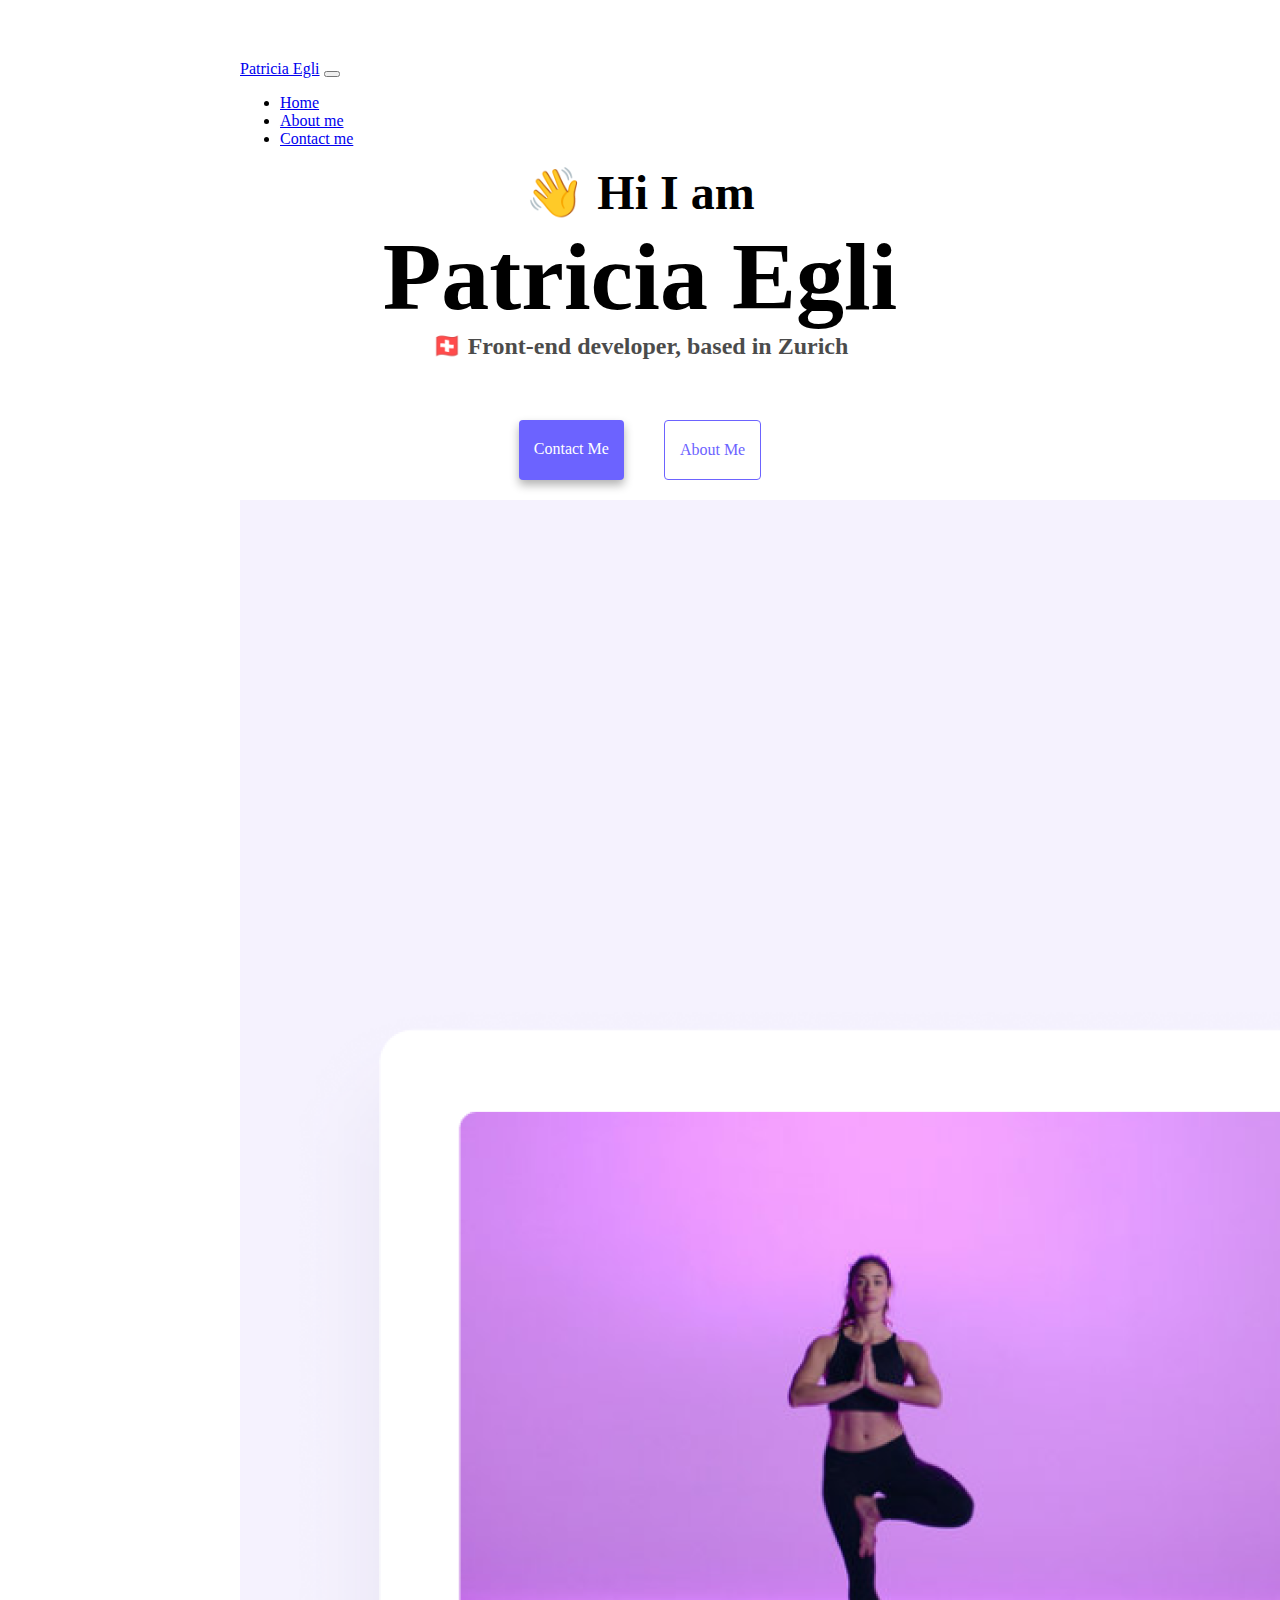
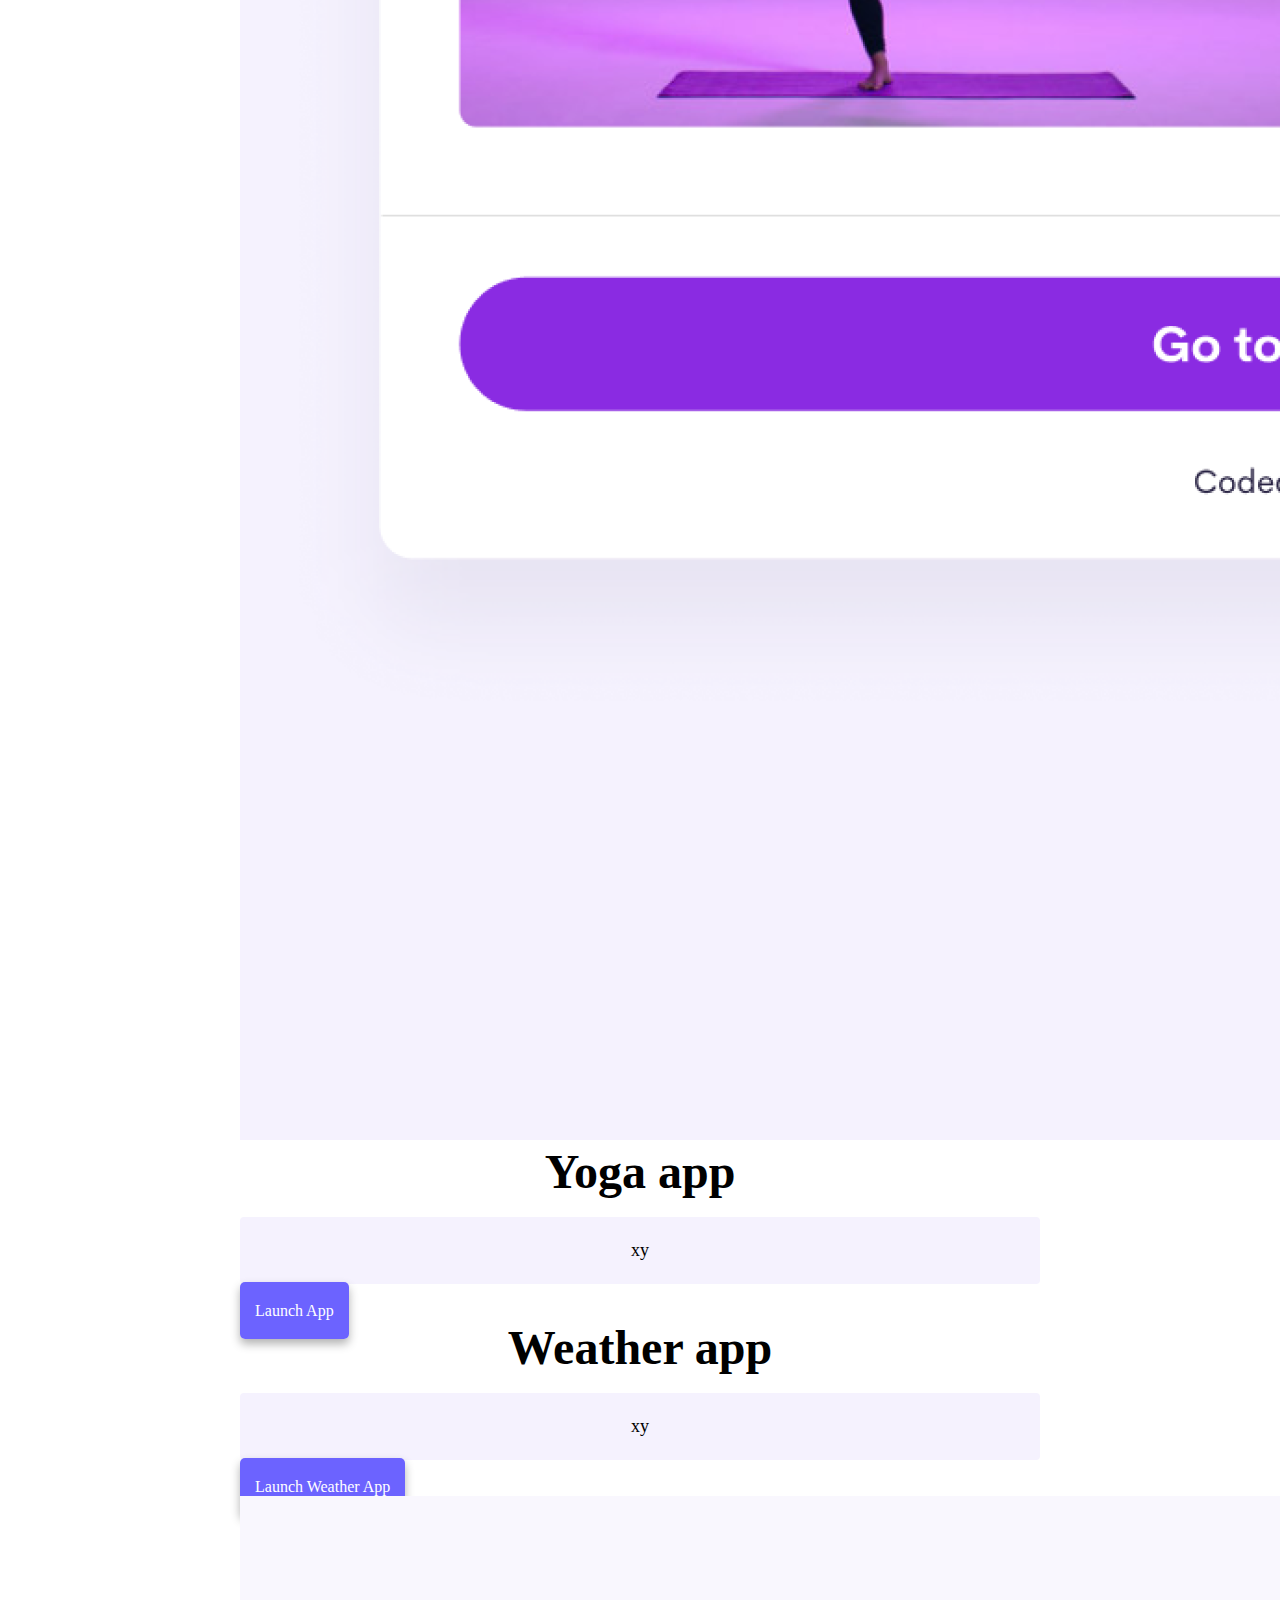
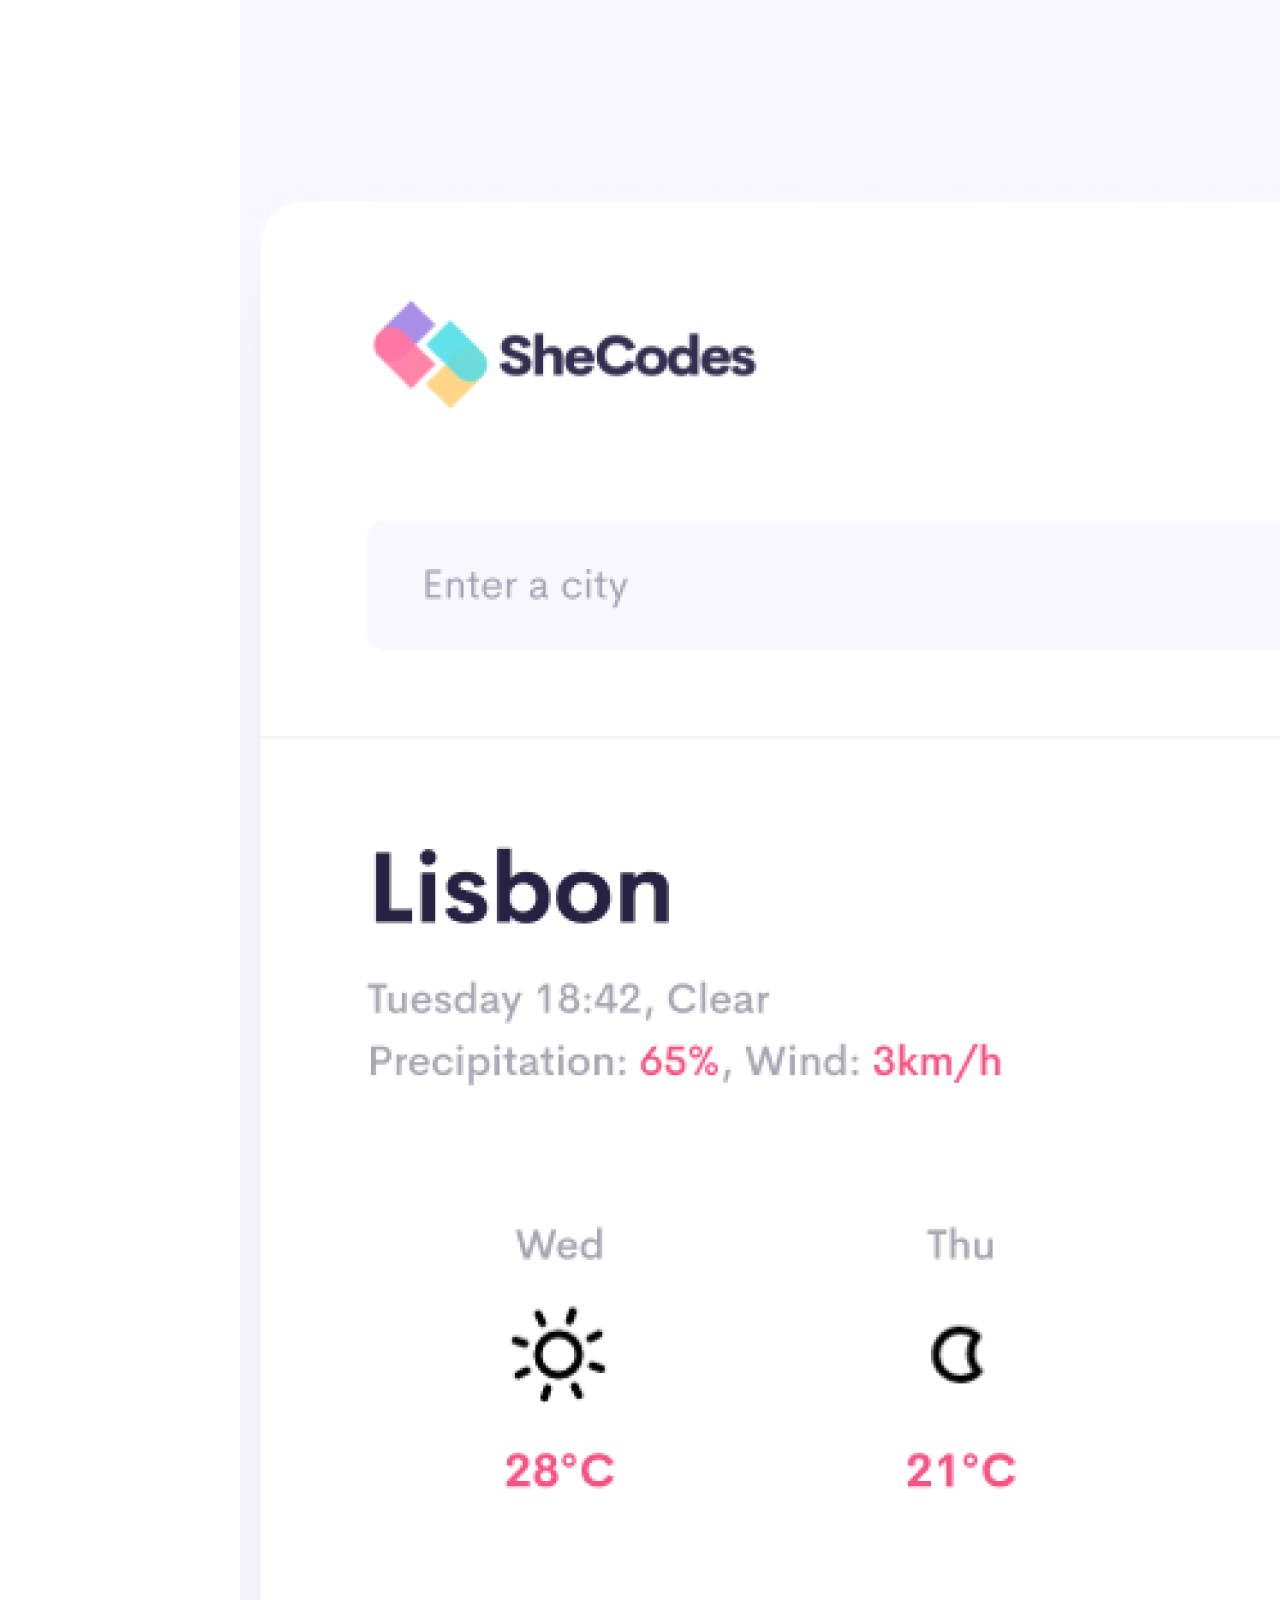
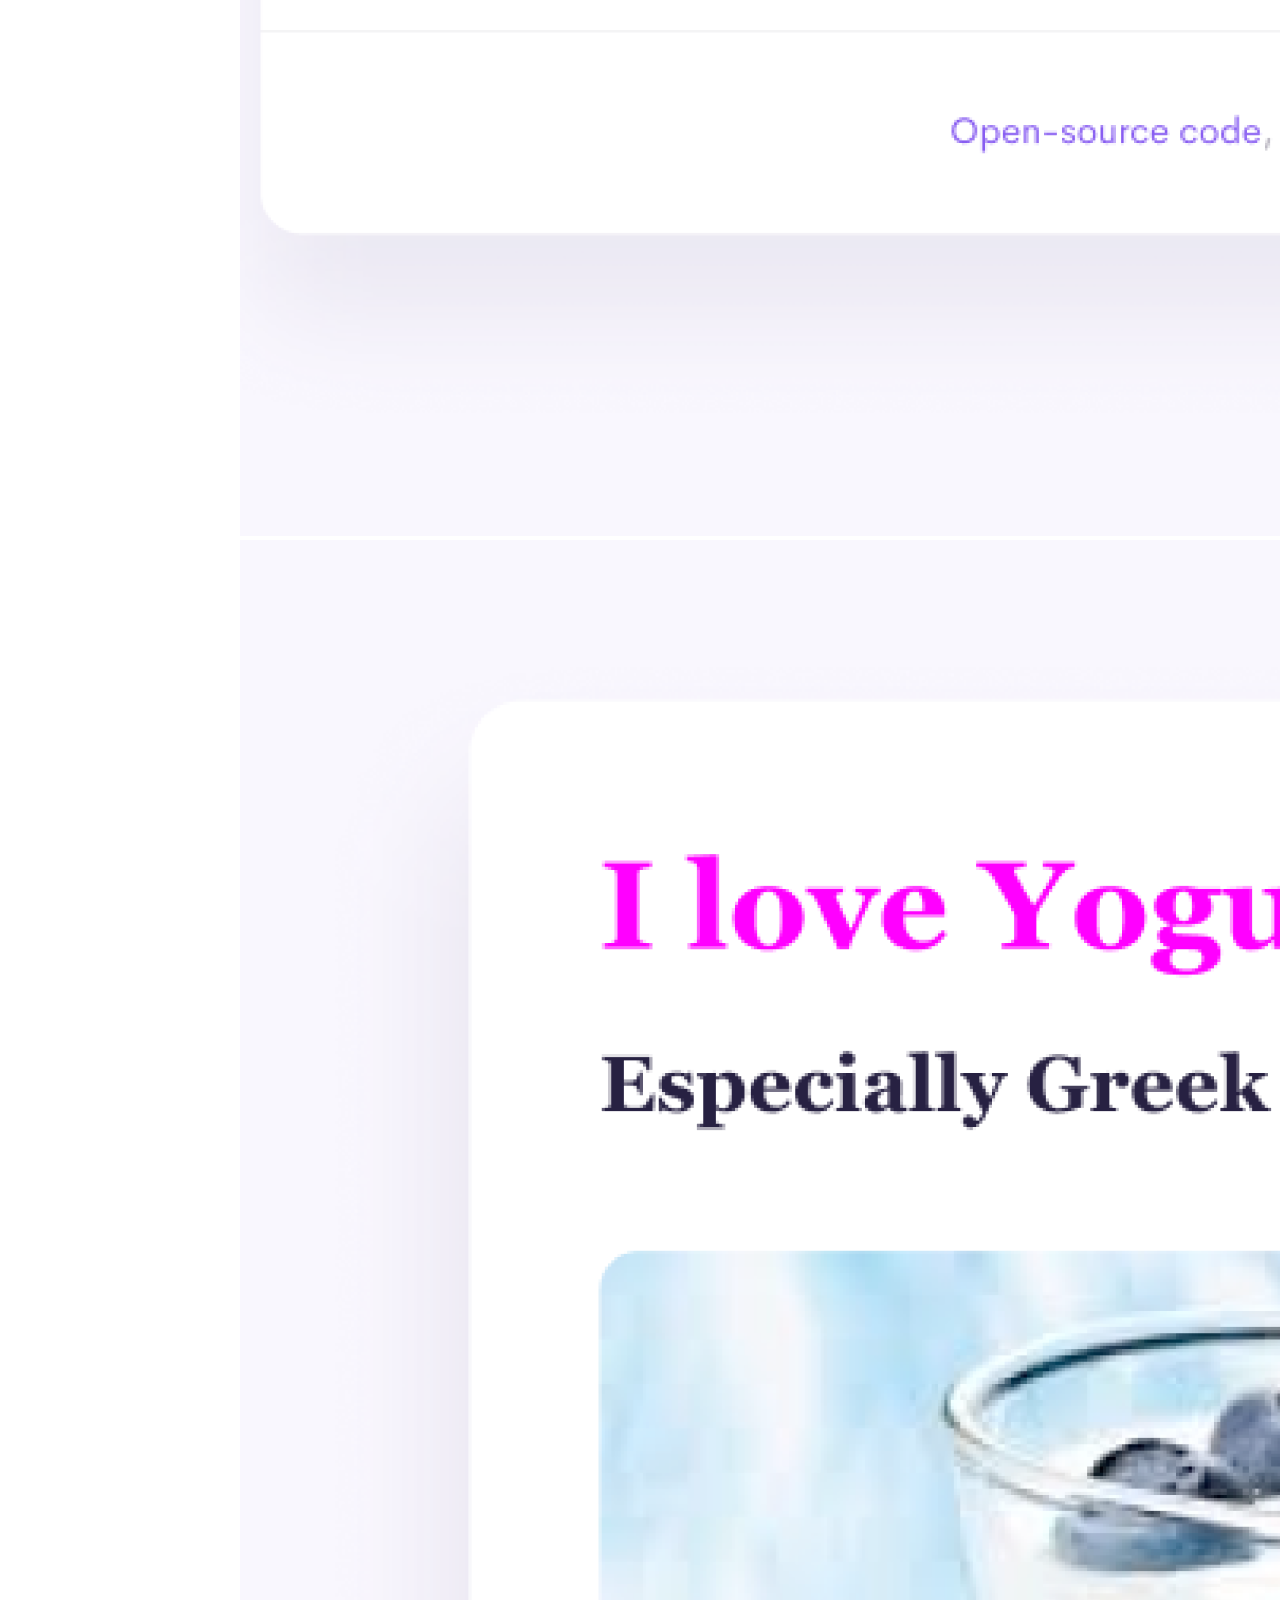
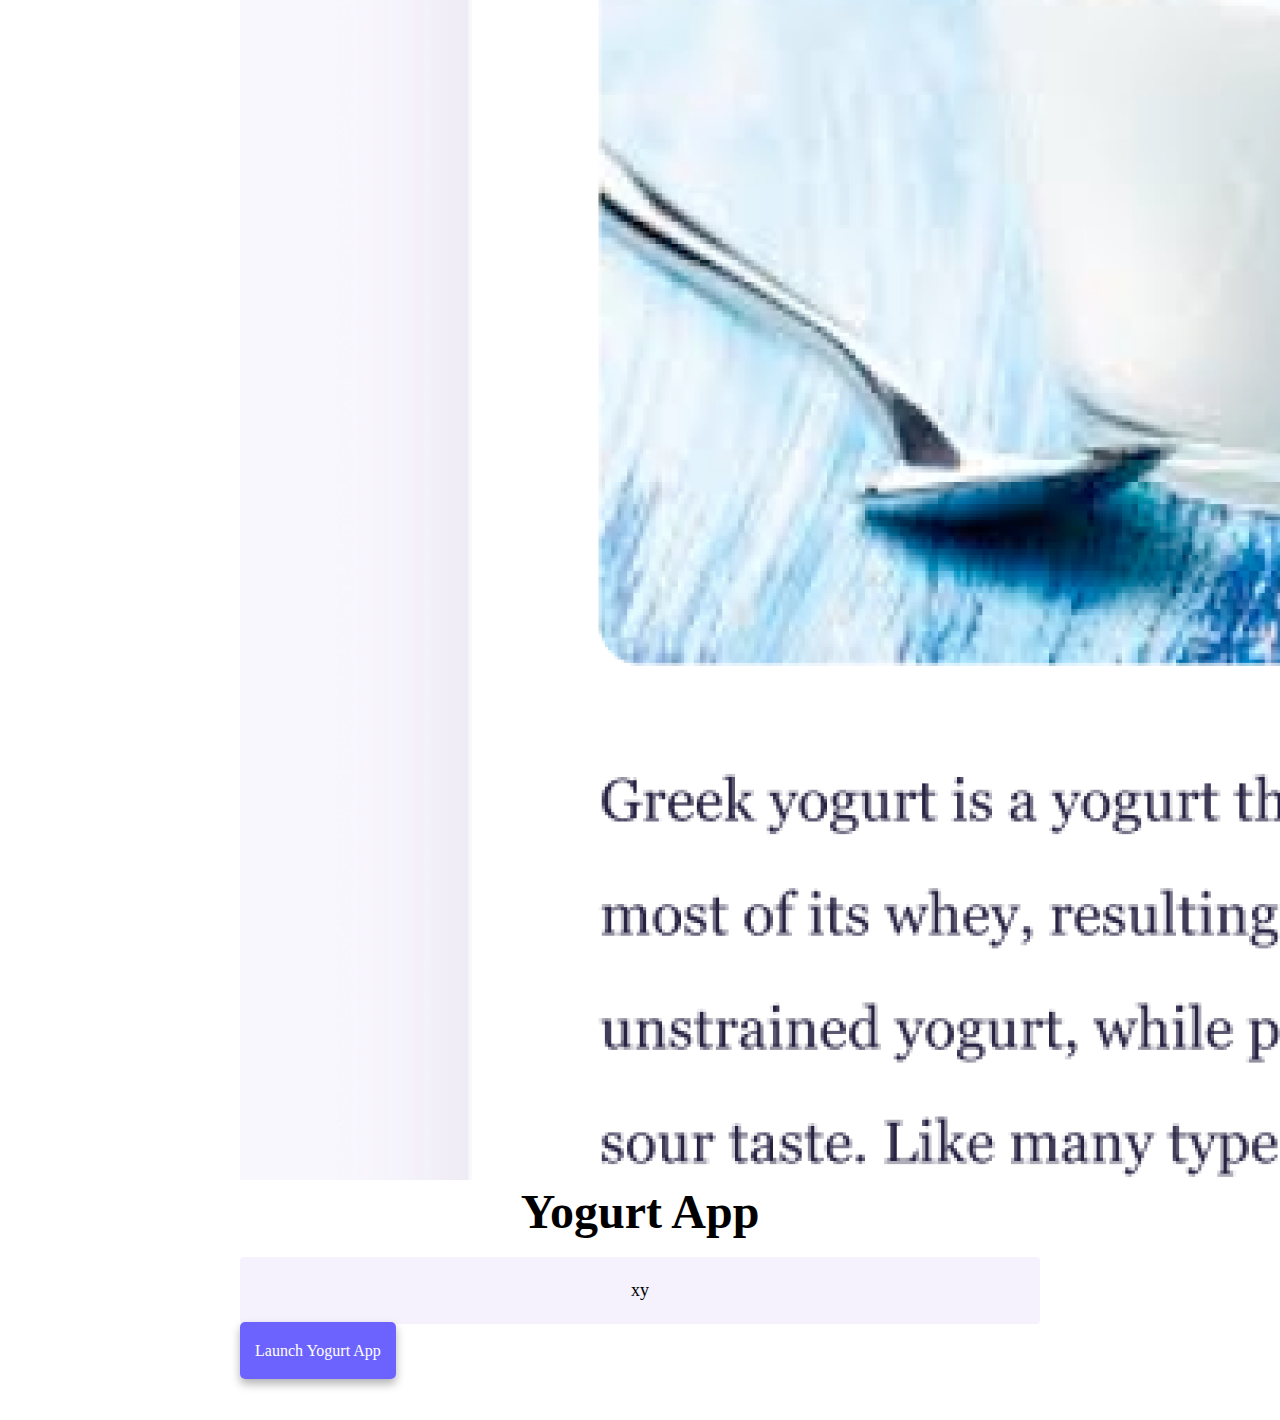
<file: index.html>
<!DOCTYPE html>
<html lang="en">
  <head>
    <meta charset="UTF-8" />
    <meta http-equiv="X-UA-Compatible" content="IE=edge" />
    <meta name="viewport" content="width=device-width, initial-scale=1.0" />
    <title>Front-end developer - Patricia Egli</title>
    <link rel="stylesheet" href="style.css" />
    <link
      rel="stylesheet"
      href="https://cdn.jsdelivr.net/npm/bootstrap@4.6.2/dist/css/bootstrap.min.css"
      integrity="sha384-xOolHFLEh07PJGoPkLv1IbcEPTNtaed2xpHsD9ESMhqIYd0nLMwNLD69Npy4HI+N"
      crossorigin="anonymous"
    />
    <script
      src="https://cdn.jsdelivr.net/npm/jquery@3.5.1/dist/jquery.slim.min.js"
      integrity="sha384-DfXdz2htPH0lsSSs5nCTpuj/zy4C+OGpamoFVy38MVBnE+IbbVYUew+OrCXaRkfj"
      crossorigin="anonymous"
    ></script>
    <script
      src="https://cdn.jsdelivr.net/npm/bootstrap@4.6.2/dist/js/bootstrap.bundle.min.js"
      integrity="sha384-Fy6S3B9q64WdZWQUiU+q4/2Lc9npb8tCaSX9FK7E8HnRr0Jz8D6OP9dO5Vg3Q9ct"
      crossorigin="anonymous"
    ></script>
  </head>
  <body>
    <nav class="navbar navbar-expand-lg navbar-light bg-light fixed-top">
      <div class="container">
        <a class="navbar-brand" href="index.html">Patricia Egli</a>
        <button
          class="navbar-toggler"
          type="button"
          data-bs-toggle="collapse"
          data-bs-target="#navbarNav"
          aria-controls="navbarNav"
          aria-expanded="false"
          aria-label="Toggle navigation"
        >
          <span class="navbar-toggler-icon"></span>
        </button>
        <div class="collapse navbar-collapse" id="navbarNav">
          <ul class="navbar-nav">
            <li class="nav-item">
              <a class="nav-link active" aria-current="page" href="index.html"
                >Home</a
              >
            </li>
            <li class="nav-item">
              <a class="nav-link" href="about.html">About me</a>
            </li>
            <li class="nav-item">
              <a class="nav-link" href="about.html#contact">Contact me</a>
            </li>
          </ul>
        </div>
      </div>
    </nav>
    <h2>👋 Hi I am</h2>
    <h1>Patricia Egli</h1>
    <h3>🇨🇭 Front-end developer, based in Zurich</h3>
    <div class="navigation-links" mb-5>
      <a
        href="about.html#contact"
        class="contact-link"
        title="Contact Patricia Egli"
        >Contact me</a
      >
      <a href="about.html" class="about-link" title="About Patricia Egli"
        >About me</a
      >
    </div>
    <div class="container">
      <div class="row">
        <div class="col-md-6">
          <img
            src="images/yoga.png"
            alt="Yoga project"
            class="img-fluid rounded d-none d-sm-block"
          />
        </div>
        <div class="col-md-6">
          <h2 class="mb-3">Yoga app</h2>
          <p>xy</p>
          <div class="mt-5">
            <a href="#" class="contact-link" title="Yoga project">
              Launch app</a
            >
          </div>
        </div>
      </div>
      <div class="row mt-5">
        <div class="col-md-6">
          <h2 class="mb-3">Weather app</h2>
          <p>xy</p>
          <div class="mb-5 mt-5">
            <a href="#" class="contact-link"> Launch Weather app</a>
          </div>
        </div>

        <div class="col-md-6">
          <img
            src="images/weather.png"
            alt="Weather project"
            class="img-fluid rounded d-none d-sm-block"
          />
        </div>
      </div>
      <div class="row mt-5">
        <div class="col-md-6">
          <img
            src="images/yogurt.png"
            alt="Yogurt project"
            class="img-fluid rounded d-none d-sm-block"
          />
        </div>
        <div class="col-md-6">
          <h2 class="mb-3">Yogurt App</h2>
          <p>xy</p>
          <div class="mt-5">
            <a href="#" class="contact-link" title="Yogurt project">
              Launch Yogurt app</a
            >
          </div>
        </div>
      </div>
    </div>
  </body>
</html>
</file>
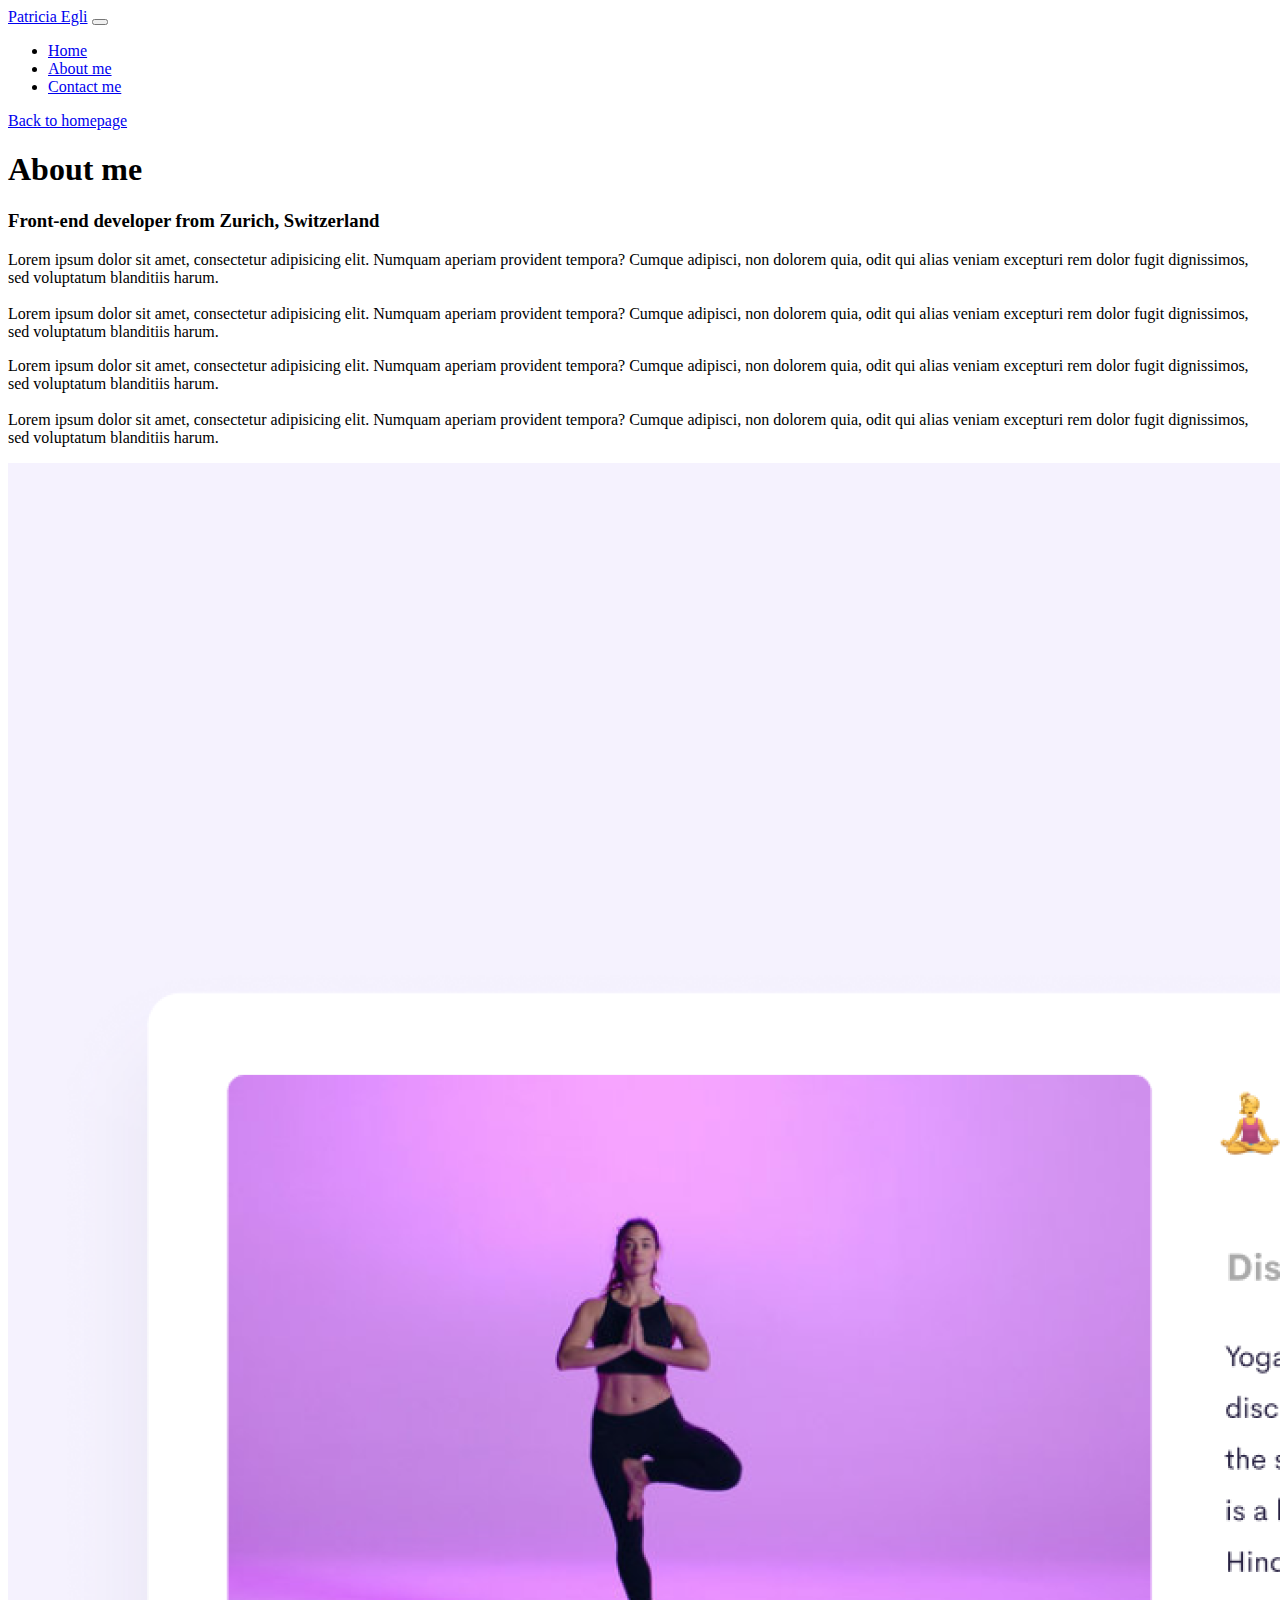
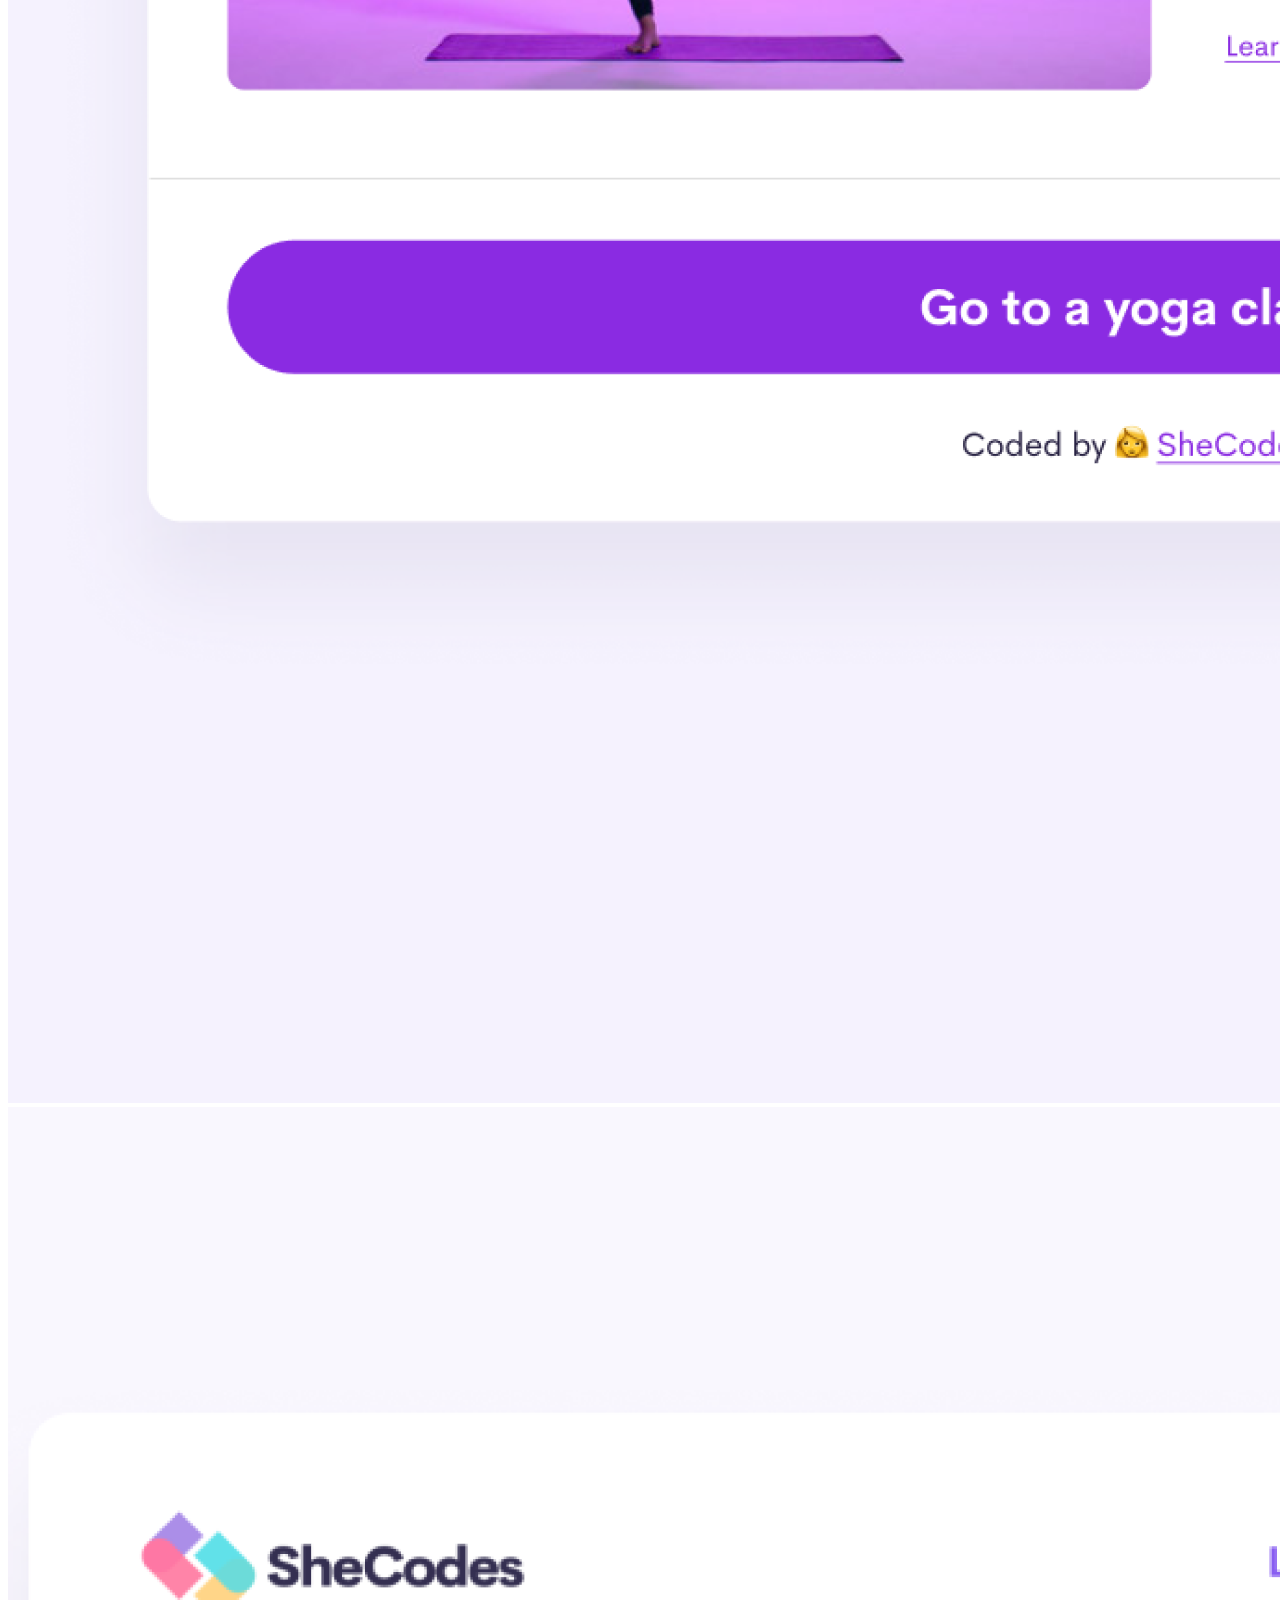
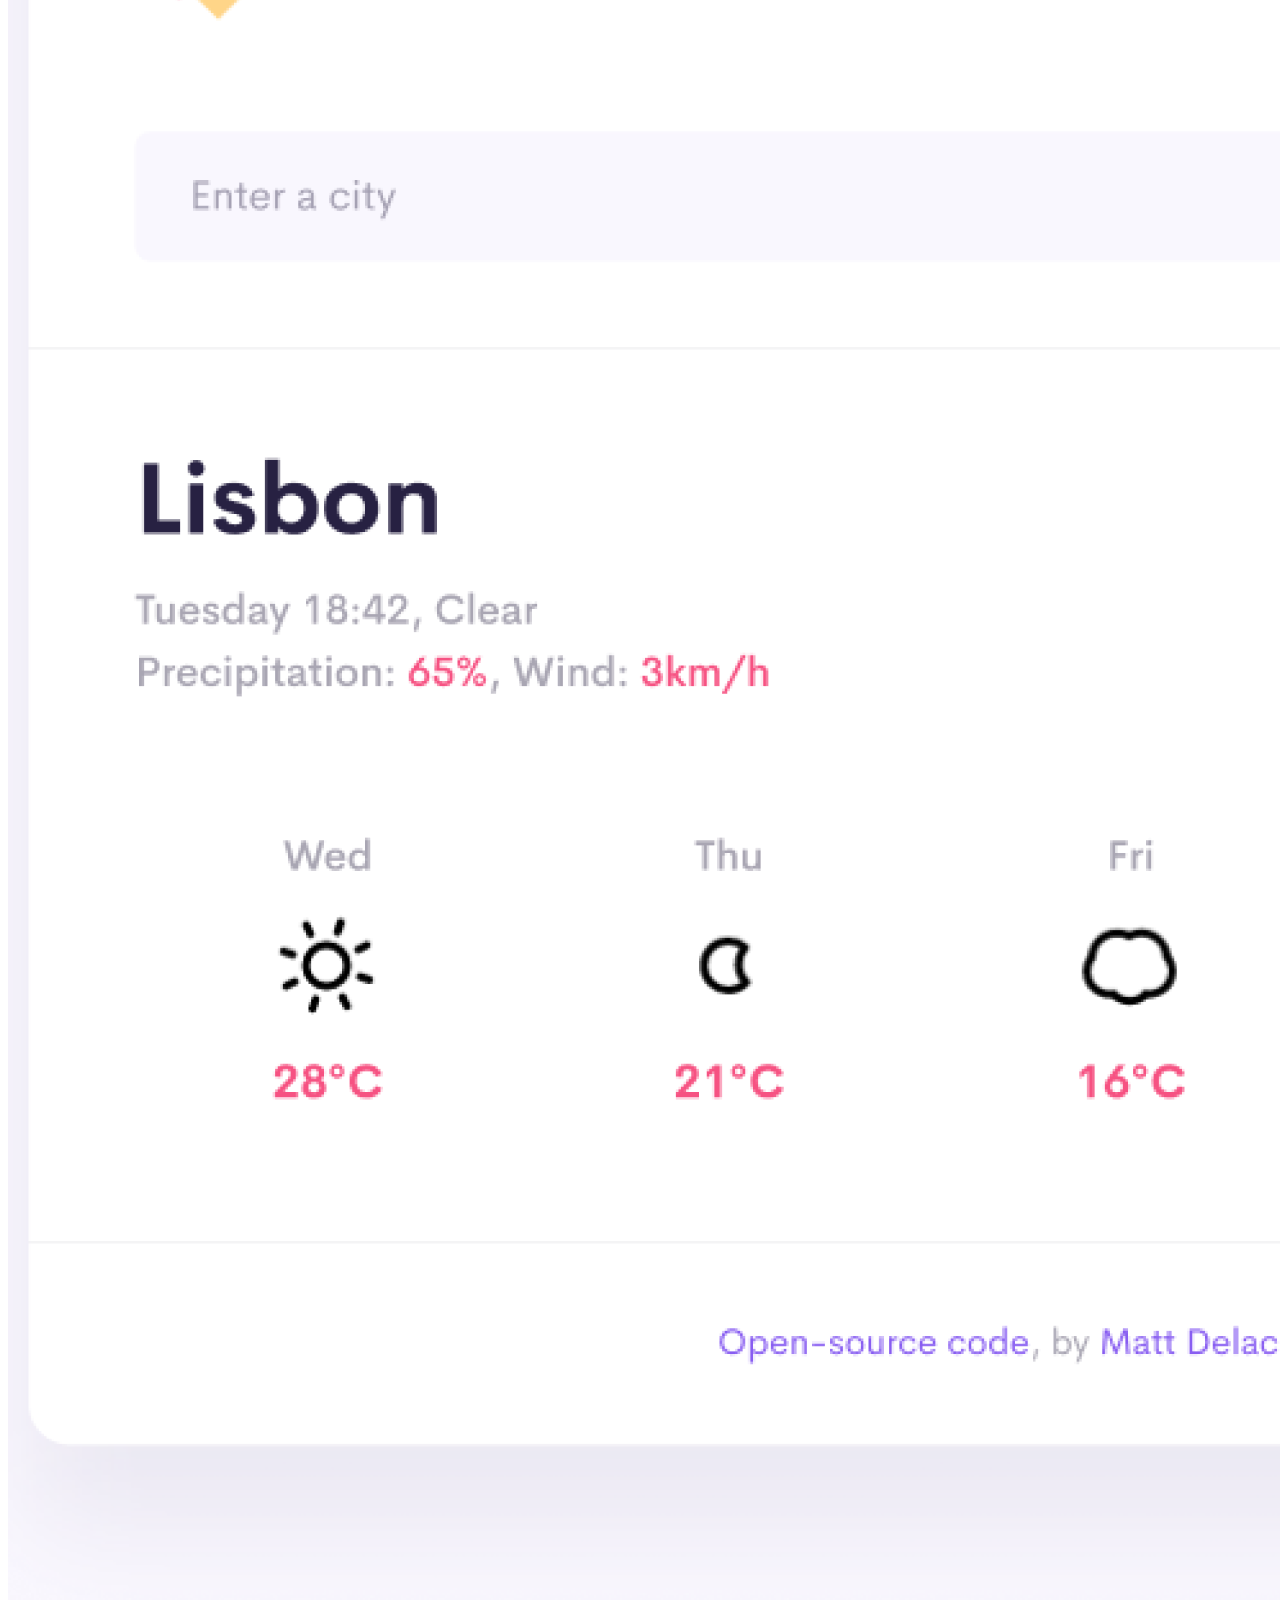
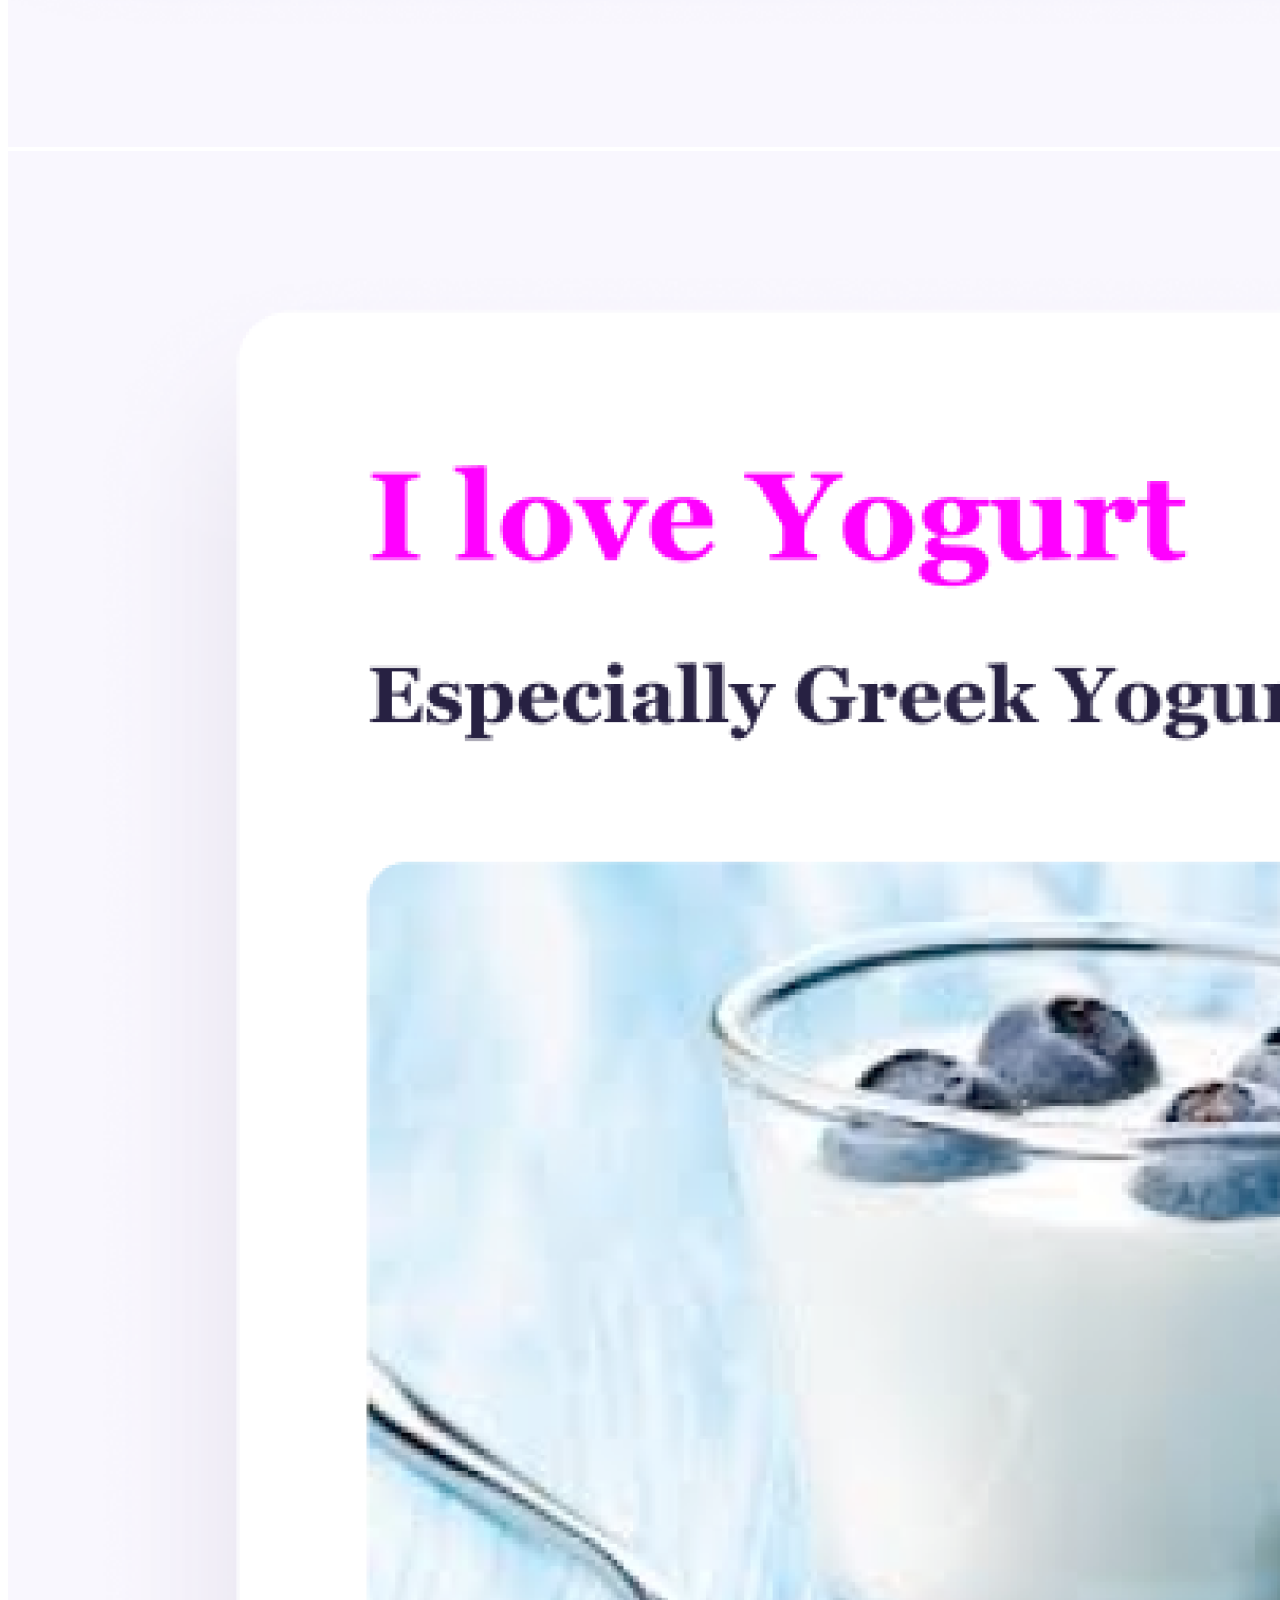
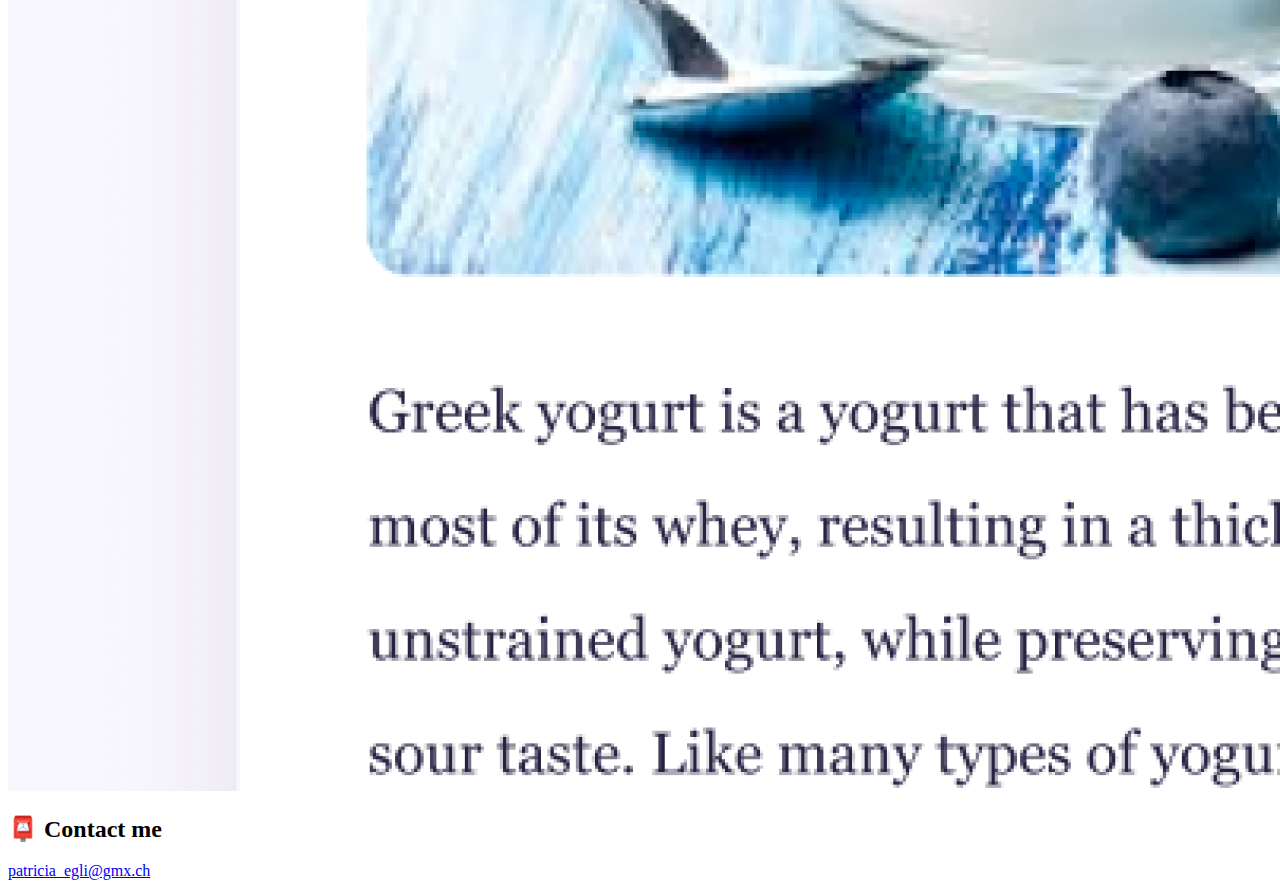
<file: about.html>
<!DOCTYPE html>
<html lang="en">
  <head>
    <meta charset="UTF-8" />
    <meta http-equiv="X-UA-Compatible" content="IE=edge" />
    <meta name="viewport" content="width=device-width, initial-scale=1.0" />
    <meta
      name="description"
      content="Patricia Egli is a front-end developer based in Switzerland, check out her projects and contact her for job inquiries"
      <link
      rel="stylesheet"
      href="style.css"
    />
    <link
      rel="stylesheet"
      href="https://cdn.jsdelivr.net/npm/bootstrap@4.6.2/dist/css/bootstrap.min.css"
      integrity="sha384-xOolHFLEh07PJGoPkLv1IbcEPTNtaed2xpHsD9ESMhqIYd0nLMwNLD69Npy4HI+N"
      crossorigin="anonymous"
    />
    <script
      src="https://cdn.jsdelivr.net/npm/jquery@3.5.1/dist/jquery.slim.min.js"
      integrity="sha384-DfXdz2htPH0lsSSs5nCTpuj/zy4C+OGpamoFVy38MVBnE+IbbVYUew+OrCXaRkfj"
      crossorigin="anonymous"
    ></script>
    <script
      src="https://cdn.jsdelivr.net/npm/bootstrap@4.6.2/dist/js/bootstrap.bundle.min.js"
      integrity="sha384-Fy6S3B9q64WdZWQUiU+q4/2Lc9npb8tCaSX9FK7E8HnRr0Jz8D6OP9dO5Vg3Q9ct"
      crossorigin="anonymous"
    ></script>
    <title>About me - Patricia Egli</title>
    <meta
      name="description"
      content="About Patricia Egli, a front-end developer bades in Switzerland"
    />
  </head>
  <body>
    <nav class="navbar navbar-expand-lg navbar-light bg-light fixed-top">
      <div class="container">
        <a class="navbar-brand" href="index.html">Patricia Egli</a>
        <button
          class="navbar-toggler"
          type="button"
          data-bs-toggle="collapse"
          data-bs-target="#navbarNav"
          aria-controls="navbarNav"
          aria-expanded="false"
          aria-label="Toggle navigation"
        >
          <span class="navbar-toggler-icon"></span>
        </button>
        <div class="collapse navbar-collapse" id="navbarNav">
          <ul class="navbar-nav">
            <li class="nav-item">
              <a class="nav-link" aria-current="page" href="index.html">Home</a>
            </li>
            <li class="nav-item">
              <a class="nav-link active" href="about.html">About me</a>
            </li>
            <li class="nav-item">
              <a class="nav-link" href="about.html#contact">Contact me</a>
            </li>
          </ul>
        </div>
      </div>
    </nav>
    <a href="index.html" class="homepage-link">Back to homepage</a>

    <h1 class="text-center">About me</h1>
    <h3 class="text-center">Front-end developer from Zurich, Switzerland</h3>
    <div class="about-paragraphs text-center">
      <p>
        Lorem ipsum dolor sit amet, consectetur adipisicing elit. Numquam
        aperiam provident tempora? Cumque adipisci, non dolorem quia, odit qui
        alias veniam excepturi rem dolor fugit dignissimos, sed voluptatum
        blanditiis harum.
        <br />
        <br />
        Lorem ipsum dolor sit amet, consectetur adipisicing elit. Numquam
        aperiam provident tempora? Cumque adipisci, non dolorem quia, odit qui
        alias veniam excepturi rem dolor fugit dignissimos, sed voluptatum
        blanditiis harum.
      </p>
      <p>
        Lorem ipsum dolor sit amet, consectetur adipisicing elit. Numquam
        aperiam provident tempora? Cumque adipisci, non dolorem quia, odit qui
        alias veniam excepturi rem dolor fugit dignissimos, sed voluptatum
        blanditiis harum.
        <br />
        <br />
        Lorem ipsum dolor sit amet, consectetur adipisicing elit. Numquam
        aperiam provident tempora? Cumque adipisci, non dolorem quia, odit qui
        alias veniam excepturi rem dolor fugit dignissimos, sed voluptatum
        blanditiis harum.
      </p>
    </div>
    <div class="container">
      <div class="row">
        <div class="col-sm-4">
          <img src="images/yoga.png" class="img-fluid p-2 shadow rounded" />
        </div>
        <div class="col-sm-4">
          <img src="images/weather.png" class="img-fluid p-2 shadow rounded" />
        </div>
        <div class="col-sm-4">
          <img src="images/yogurt.png" class="img-fluid p-2 shadow rounded" />
        </div>
      </div>
    </div>
    <div id="contact" class="mt-5">
      <h2 class="text-center">📮 Contact me</h2>
      <a href="mailto:patricia_egli@gmx.ch" class="email-link">
        patricia_egli@gmx.ch
      </a>
    </div>
  </body>
</html>
</file>
<file: style.css>
:root {
  --primary-color: #6c63ff;
  --secondary-color: #f5f2fe;
  --box-shadow: 0 5px 10px rgba(0, 0, 0, 0.3);
}

body {
  margin: 60px auto;
  max-width: 800px;
}

h1,
h2,
h3 {
  text-align: center;
  margin: 0;
}

h1 {
  font-size: 96px;
}

h2 {
  font-size: 48px;
}

h3 {
  font-size: 24px;
  opacity: 0.7;
}

p {
  background: var(--secondary-color);
  padding: 20px;
  border-radius: 4px;
  font-size: 18px;
  line-height: 1.5;
  text-align: center;
}

.navigation-links {
  display: flex;
  margin-top: 40px;
  justify-content: center;
}

.navigation-links a {
  margin: 20px;
  border-radius: 4px;
  padding: 20px 15px;
  text-decoration: none;
  text-transform: capitalize;
}

.contact-link {
  padding: 20px 15px;
  text-decoration: none;
  text-transform: capitalize;
  background: var(--primary-color);
  box-shadow: var(--box-shadow);
  color: white;
  border-radius: 5px;
}

.about-link {
  color: var(--primary-color);
  border: 1px solid var(--primary-color);
}

.homepage-link {
  color: var(--primary-color);
  text-align: center;
  display: block;
}

.about-paragraphs {
  display: flex;
  margin: 30px 0;
}

.about-paragraphs p {
  margin: 10px;
}

.email-link {
  display: flex;
  justify-content: center;
  color: var(--primary-color);
  font-size: 28px;
  text-decoration: none;
}

.email-link:hover {
  text-decoration: underline;
}
@media (max-width: 576px) {
  h1 {
    font-size: 45px;
  }
  h2 {
    font-size: 30px;
  }
  p {
    text-align: center;
  }
  .project-link {
    display: block;
    text-align: center;
  }
}
</file>
